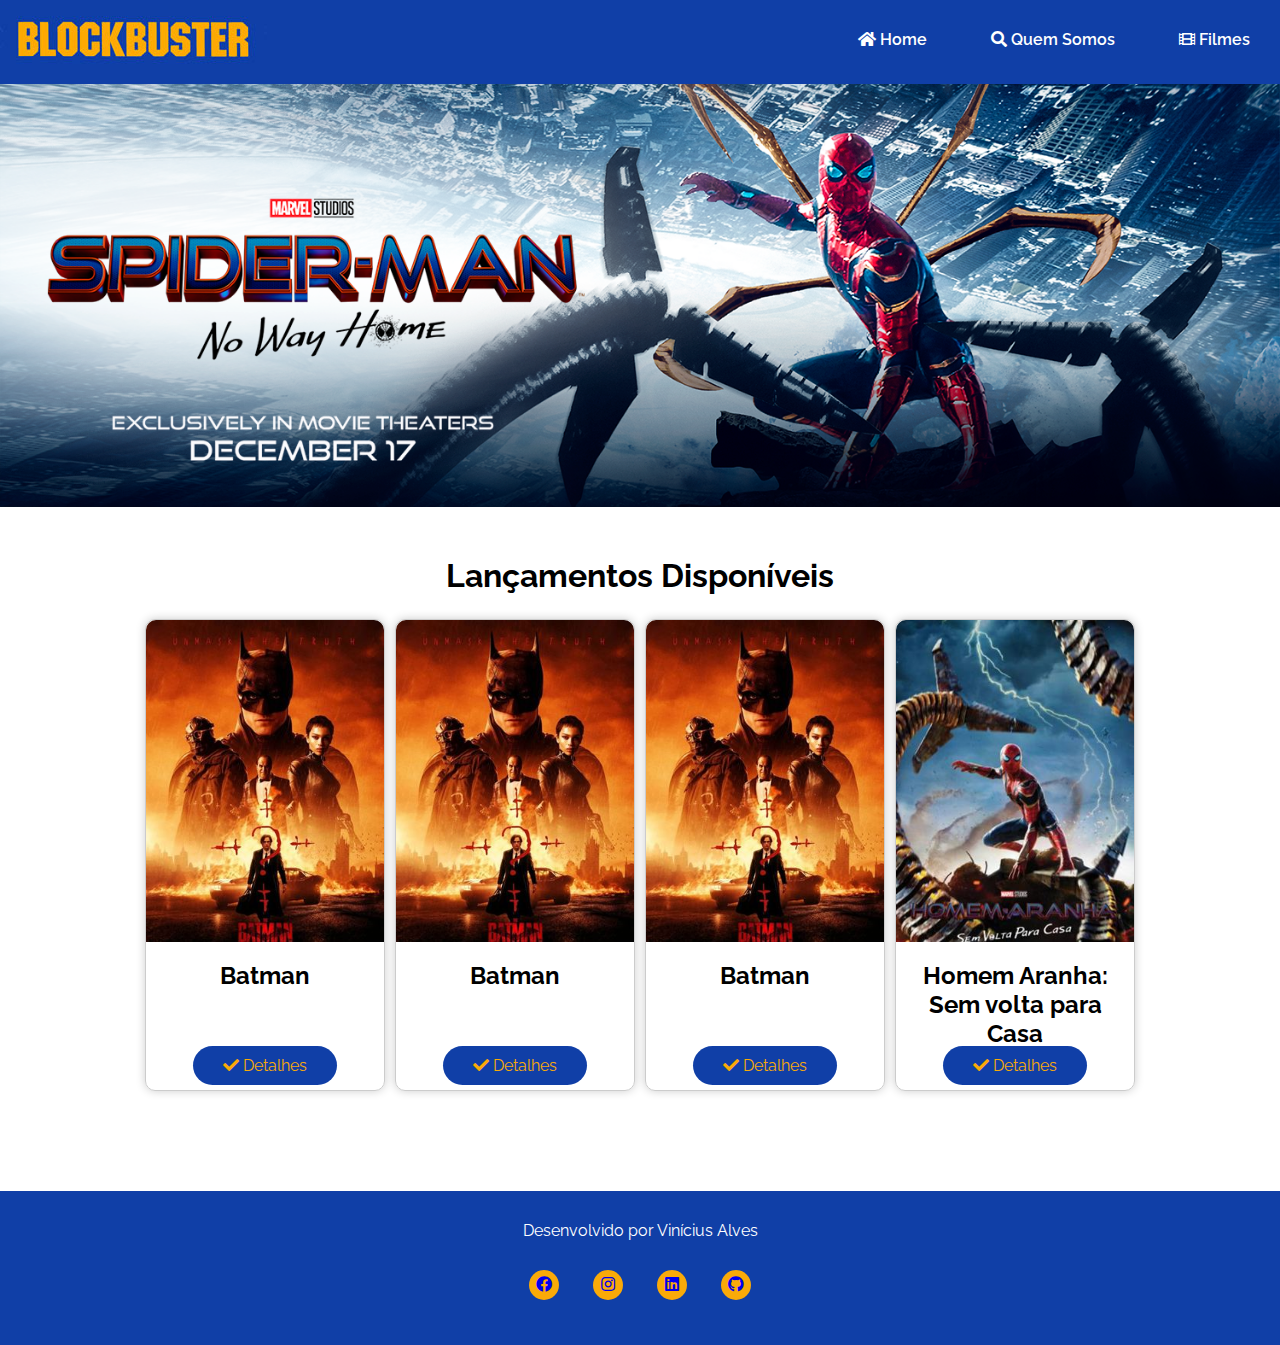
<file: index.html>
<!DOCTYPE html>
<html lang="pt-br">
<head>
    <meta charset="UTF-8">
    <meta http-equiv="X-UA-Compatible" content="IE=edge">
    <meta name="viewport" content="width=device-width, initial-scale=1.0">
    <title>Blockbuster</title>
    <meta name="description" content="Site da Bockbuster - sua locadora de filmes">
    <link rel="shortcut icon" href="imagens/icone.png">
    <link rel="stylesheet" href="css/all.min.css">
    <link rel="preconnect" href="https://fonts.googleapis.com">
    <link rel="preconnect" href="https://fonts.gstatic.com" crossorigin>
    <link href="https://fonts.googleapis.com/css2?family=Raleway:wght@300;600&display=swap" rel="stylesheet">
    <link rel="stylesheet" href="style.css">
</head>
<body>
    <header>
        <a href="index.html" title="Blockbuster">
            <img src="imagens/logo.jpg" alt="Blockbuster">
        </a>

        <a href="javascript:menu()" class="menu">
            <i class="fas fa-bars"></i>
        </a>

        <nav>
            <ul>
                <li>
                    <a href="index.html" title="Home">
                        <i class="fas fa-home"></i>
                        Home
                    </a>
                </li>
                <li>
                    <a href="quem-somos.html" title="Quem Somos">
                        <i class="fas fa-search"></i>
                        Quem Somos
                    </a>
                </li>
                <li>
                    <a href="filmes.html" title="Filmes">
                        <i class="fas fa-film"></i>
                        Filmes
                    </a>
                </li>
            </ul>
        </nav>
    </header>
    <div class="banner">
        <img src="imagens/banner-desktop.png"
        alt="Homem Aranha Longe de Casa" class="desktop">
        <img src="imagens/banner-mobile.webp"
        alt="Homem Aranha Longe de Casa" class="mobile">
    </div>

    <main>
        <h1 class="center">Lançamentos Disponíveis</h1>

        <div class="grid-filmes">
            <div class="coluna center">
                <img src="imagens/001.jpg" alt="Batman">
                <h2>Batman</h2>
                <p>
                    <a href="detalhes.html" title="Detalhes do Batman" class="botao">
                        <i class="fas fa-check"></i>
                        Detalhes
                    </a>
                </p>
            </div>
            <div class="coluna center">
                <img src="imagens/001.jpg" alt="Batman">
                <h2>Batman</h2>
                <p>
                    <a href="detalhes.html" title="Detalhes do Batman" class="botao">
                        <i class="fas fa-check"></i>
                        Detalhes
                    </a>
                </p>
            </div>
            <div class="coluna center">
                <img src="imagens/001.jpg" alt="Batman">
                <h2>Batman</h2>
                <p>
                    <a href="detalhes.html" title="Detalhes do Batman" class="botao">
                        <i class="fas fa-check"></i>
                        Detalhes
                    </a>
                </p>
            </div>
            <div class="coluna center">
                <img src="imagens/004.jpg" alt="Batman">
                <h2>Homem Aranha: Sem volta para Casa</h2>
                <p>
                    <a href="detalhes.html" title="Detalhes do Batman" class="botao">
                        <i class="fas fa-check"></i>
                        Detalhes
                    </a>
                </p>
            </div>
        </div>
    </main>

    <footer>
        <p class="center">Desenvolvido por Vinícius Alves</p>
        <p class="center">
            <a href="https://www.facebook.com/vinicius.alvesii.98/" title="Facebook">
                <i class="fab fa-facebook"></i>
            </a>
            <a href="https://www.instagram.com/vinicius_alvesii/" title="Instagram">
                <i class="fab fa-instagram"></i>
            </a>
            <a href="https://www.linkedin.com/in/vin%C3%ADcius-garcia-alves-a675b021b/" title="Instagram">
                <i class="fab fa-linkedin"></i>
            </a>
            <a href="https://github.com/vinao-alt" title="Instagram">
                <i class="fab fa-github"></i>
            </a>
        </p>
    </footer>

    <script>
        //funcao chamada menu
        function menu() {
            document.querySelector("nav").classList.toggle("mobile");
        }
    </script>    
</body>
</html>
</file>
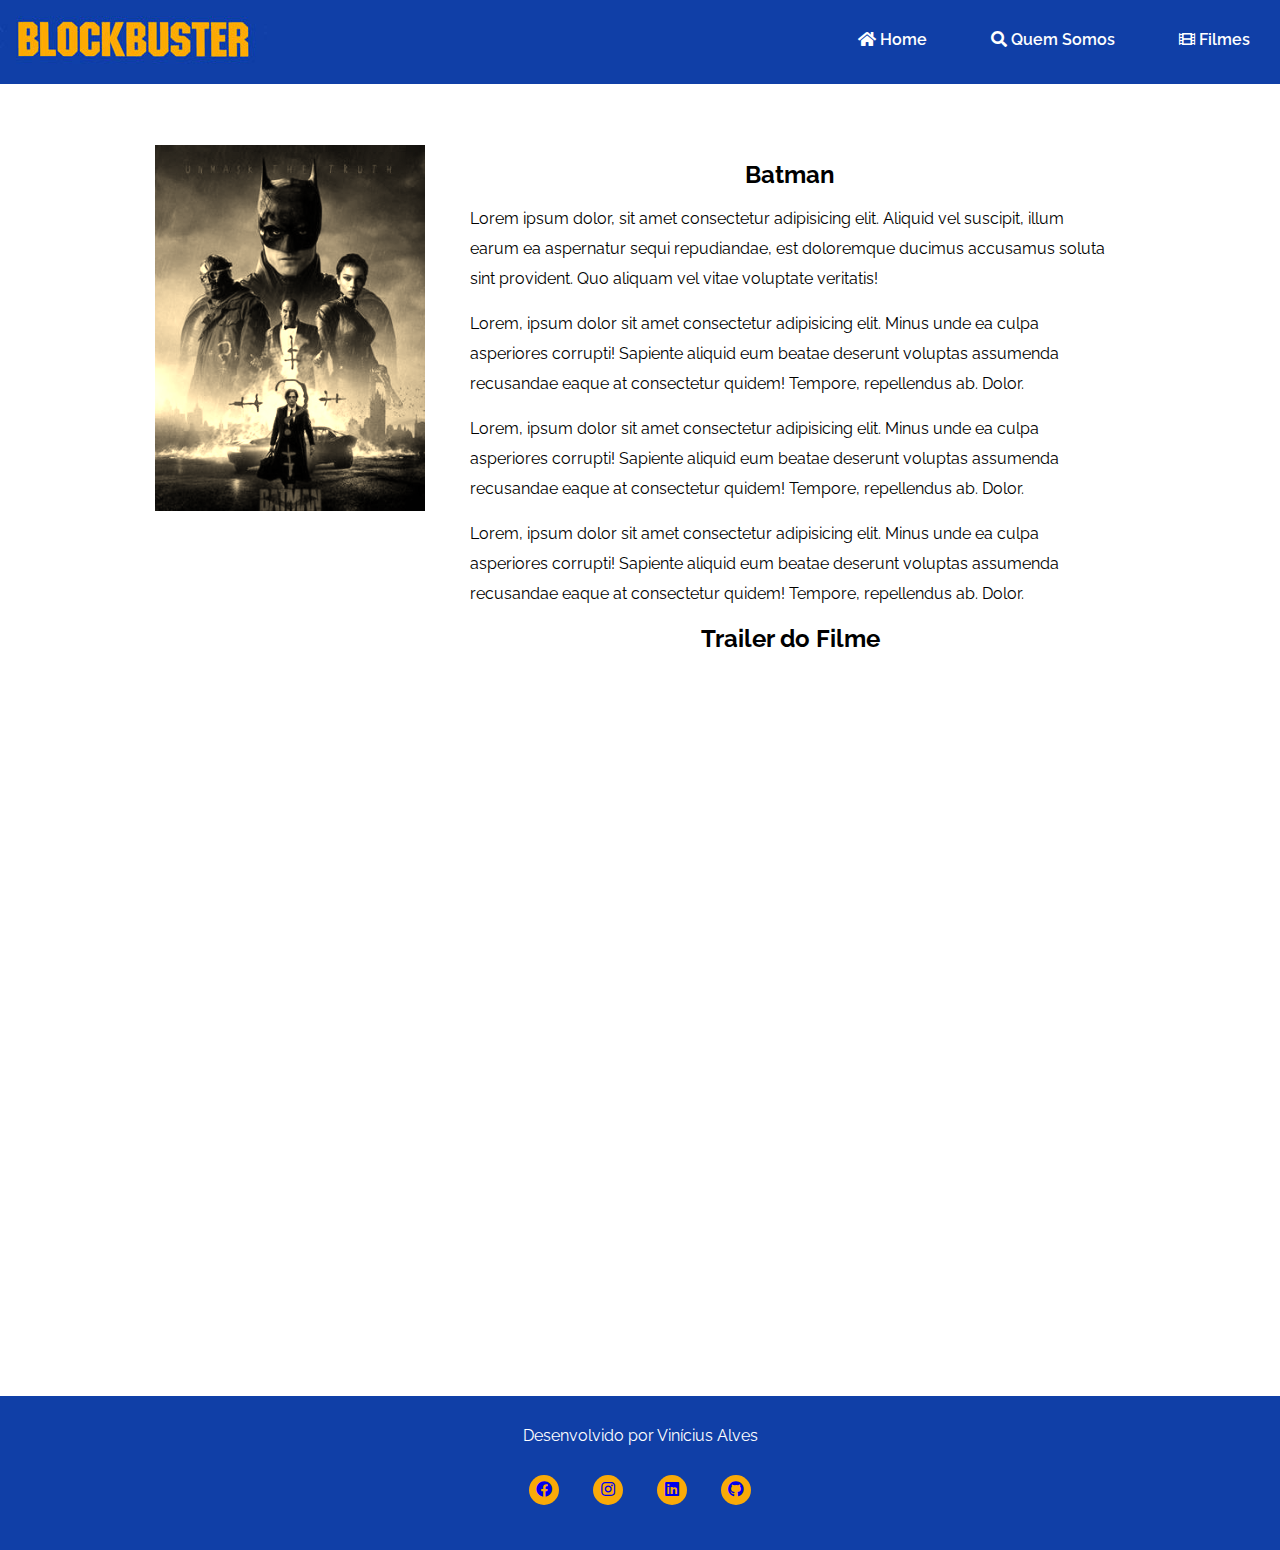
<file: detalhes.html>
<!DOCTYPE html>
<html lang="pt-br">
<head>
    <meta charset="UTF-8">
    <meta http-equiv="X-UA-Compatible" content="IE=edge">
    <meta name="viewport" content="width=device-width, initial-scale=1.0">
    <title>Blockbuster</title>
    <meta name="description" content="Site da Bockbuster - sua locadora de filmes">
    <link rel="shortcut icon" href="imagens/icone.png">
    <link rel="stylesheet" href="css/all.min.css">
    <link rel="preconnect" href="https://fonts.googleapis.com">
    <link rel="preconnect" href="https://fonts.gstatic.com" crossorigin>
    <link href="https://fonts.googleapis.com/css2?family=Raleway:wght@300;600&display=swap" rel="stylesheet">
    <link rel="stylesheet" href="style.css">
</head>
<body>
    <header>
        <a href="index.html" title="Blockbuster">
            <img src="imagens/logo.jpg" alt="Blockbuster">
        </a>

        <a href="javascript:menu()" class="menu">
            <i class="fas fa-bars"></i>
        </a>

        <nav>
            <ul>
                <li>
                    <a href="index.html" title="Home">
                        <i class="fas fa-home"></i>
                        Home
                    </a>
                </li>
                <li>
                    <a href="quem-somos.html" title="Quem Somos">
                        <i class="fas fa-search"></i>
                        Quem Somos
                    </a>
                </li>
                <li>
                    <a href="filmes.html" title="Filmes">
                        <i class="fas fa-film"></i>
                        Filmes
                    </a>
                </li>
            </ul>
        </nav>
    </header>

    <main>
        <div class="grid-detalhes">
            <div class="coluna">
                <img src="imagens/001.jpg" alt="Batman">
            </div>
            <div class="coluna">
                <h2 class="center">Batman</h2>
                <p>Lorem ipsum dolor, sit amet consectetur adipisicing elit. Aliquid vel suscipit, illum earum ea aspernatur sequi repudiandae, est doloremque ducimus accusamus soluta sint provident. Quo aliquam vel vitae voluptate veritatis!</p>
                <p>Lorem, ipsum dolor sit amet consectetur adipisicing elit. Minus unde ea culpa asperiores corrupti! Sapiente aliquid eum beatae deserunt voluptas assumenda recusandae eaque at consectetur quidem! Tempore, repellendus ab. Dolor.</p>
                <p>Lorem, ipsum dolor sit amet consectetur adipisicing elit. Minus unde ea culpa asperiores corrupti! Sapiente aliquid eum beatae deserunt voluptas assumenda recusandae eaque at consectetur quidem! Tempore, repellendus ab. Dolor.</p>
                <p>Lorem, ipsum dolor sit amet consectetur adipisicing elit. Minus unde ea culpa asperiores corrupti! Sapiente aliquid eum beatae deserunt voluptas assumenda recusandae eaque at consectetur quidem! Tempore, repellendus ab. Dolor.</p>

                <h2 class="center">Trailer do Filme</h2>
                <iframe width="100%" height="659" src="https://www.youtube.com/embed/HJv4LQxbVEA" title="YouTube video player" frameborder="0" allow="accelerometer; autoplay; clipboard-write; encrypted-media; gyroscope; picture-in-picture" allowfullscreen></iframe>
            </div>
        </div>
    </main>

    <footer>
        <p class="center">Desenvolvido por Vinícius Alves</p>
        <p class="center">
            <a href="https://www.facebook.com/vinicius.alvesii.98/" title="Facebook">
                <i class="fab fa-facebook"></i>
            </a>
            <a href="https://www.instagram.com/vinicius_alvesii/" title="Instagram">
                <i class="fab fa-instagram"></i>
            </a>
            <a href="https://www.linkedin.com/in/vin%C3%ADcius-garcia-alves-a675b021b/" title="Instagram">
                <i class="fab fa-linkedin"></i>
            </a>
            <a href="https://github.com/vinao-alt" title="Instagram">
                <i class="fab fa-github"></i>
            </a>
        </p>
    </footer>

    <script>
        //funcao chamada menu
        function menu() {
            document.querySelector("nav").classList.toggle("mobile");
        }
    </script>    
</body>
</html>
</file>
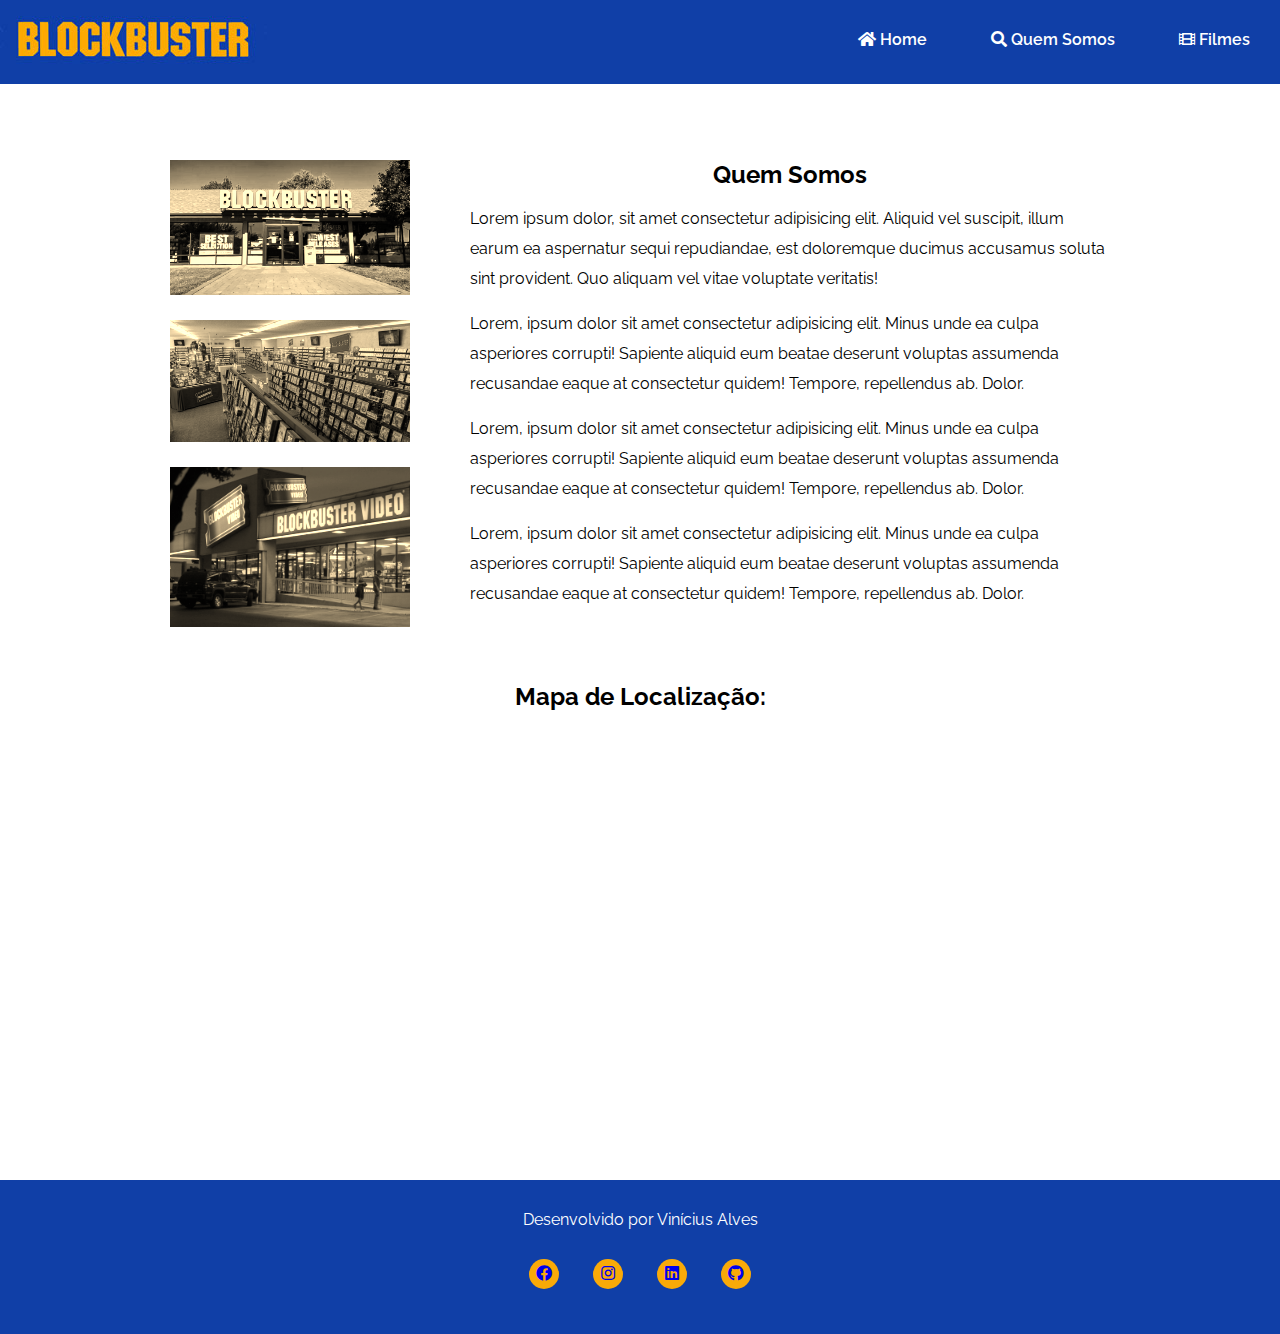
<file: quem-somos.html>
<!DOCTYPE html>
<html lang="pt-br">
<head>
    <meta charset="UTF-8">
    <meta http-equiv="X-UA-Compatible" content="IE=edge">
    <meta name="viewport" content="width=device-width, initial-scale=1.0">
    <title>Blockbuster</title>
    <meta name="description" content="Site da Bockbuster - sua locadora de filmes">
    <link rel="shortcut icon" href="imagens/icone.png">
    <link rel="stylesheet" href="css/all.min.css">
    <link rel="preconnect" href="https://fonts.googleapis.com">
    <link rel="preconnect" href="https://fonts.gstatic.com" crossorigin>
    <link href="https://fonts.googleapis.com/css2?family=Raleway:wght@300;600&display=swap" rel="stylesheet">
    <link rel="stylesheet" href="style.css">
</head>
<body>
    <header>
        <a href="index.html" title="Blockbuster">
            <img src="imagens/logo.jpg" alt="Blockbuster">
        </a>

        <a href="javascript:menu()" class="menu">
            <i class="fas fa-bars"></i>
        </a>

        <nav>
            <ul>
                <li>
                    <a href="index.html" title="Home">
                        <i class="fas fa-home"></i>
                        Home
                    </a>
                </li>
                <li>
                    <a href="quem-somos.html" title="Quem Somos">
                        <i class="fas fa-search"></i>
                        Quem Somos
                    </a>
                </li>
                <li>
                    <a href="filmes.html" title="Filmes">
                        <i class="fas fa-film"></i>
                        Filmes
                    </a>
                </li>
            </ul>
        </nav>
    </header>

    <main>
        <div class="grid-detalhes">
            <div class="coluna">
                <p>
                    <img src="imagens/foto1.jpg" alt="Foto 1">
                </p>
                <p>
                    <img src="imagens/foto2.jpg" alt="Foto 2">
                </p>
                <p>
                    <img src="imagens/foto3.jpg" alt="Foto 3">
                </p>
            </div>
            <div class="coluna">
                <h2 class="center">Quem Somos</h2>
                <p>Lorem ipsum dolor, sit amet consectetur adipisicing elit. Aliquid vel suscipit, illum earum ea aspernatur sequi repudiandae, est doloremque ducimus accusamus soluta sint provident. Quo aliquam vel vitae voluptate veritatis!</p>
                <p>Lorem, ipsum dolor sit amet consectetur adipisicing elit. Minus unde ea culpa asperiores corrupti! Sapiente aliquid eum beatae deserunt voluptas assumenda recusandae eaque at consectetur quidem! Tempore, repellendus ab. Dolor.</p>
                <p>Lorem, ipsum dolor sit amet consectetur adipisicing elit. Minus unde ea culpa asperiores corrupti! Sapiente aliquid eum beatae deserunt voluptas assumenda recusandae eaque at consectetur quidem! Tempore, repellendus ab. Dolor.</p>
                <p>Lorem, ipsum dolor sit amet consectetur adipisicing elit. Minus unde ea culpa asperiores corrupti! Sapiente aliquid eum beatae deserunt voluptas assumenda recusandae eaque at consectetur quidem! Tempore, repellendus ab. Dolor.</p>
            </div>
        </div>
        <h2 class="center">Mapa de Localização:</h2>
        <iframe src="https://www.google.com/maps/embed?pb=!1m18!1m12!1m3!1d3643.5179239820786!2d-52.38274495043901!3d-24.048059284367124!2m3!1f0!2f0!3f0!3m2!1i1024!2i768!4f13.1!3m3!1m2!1s0x94ed754065a8b977%3A0xe05498dfe2d96fea!2sAv.%20Irm%C3%A3os%20Pereira%2C%20670%20-%20Centro%2C%20Campo%20Mour%C3%A3o%20-%20PR%2C%2087301-010!5e0!3m2!1spt-BR!2sbr!4v1648597191789!5m2!1spt-BR!2sbr" width="100%" height="400" style="border:0;" allowfullscreen="" loading="lazy" referrerpolicy="no-referrer-when-downgrade"></iframe>
    </main>

    <footer>
        <p class="center">Desenvolvido por Vinícius Alves</p>
        <p class="center">
            <a href="https://www.facebook.com/vinicius.alvesii.98/" title="Facebook">
                <i class="fab fa-facebook"></i>
            </a>
            <a href="https://www.instagram.com/vinicius_alvesii/" title="Instagram">
                <i class="fab fa-instagram"></i>
            </a>
            <a href="https://www.linkedin.com/in/vin%C3%ADcius-garcia-alves-a675b021b/" title="Instagram">
                <i class="fab fa-linkedin"></i>
            </a>
            <a href="https://github.com/vinao-alt" title="Instagram">
                <i class="fab fa-github"></i>
            </a>
        </p>
    </footer>

    <script>
        //funcao chamada menu
        function menu() {
            document.querySelector("nav").classList.toggle("mobile");
        }
    </script>    
</body>
</html>
</file>
<file: style.css>
/* css reset */
* {
    margin: 0;
    padding: 0;
    font-family: Raleway, Arial;
}
body {
    /* margem interna */
    padding-top: 80px;
}
header {
    /* cor do fundo */
    background-color:  #103FA7;
    /* largura */
    width: 100%;
    display: inline-block;
    /* fixar o menu no topo */
    position: fixed;
    top: 0;
    z-index: 99;
}
.menu {
    /* cor da fonte */
    color: #F9AA08;
    /* cor da borda */
    border: 1px solid #F9AA08;
    /* retirar sublinhado */
    text-decoration: none;
    /* flutuar a direita */
    float: right;
    /* margem externa */
    margin: 25px;
    /* margem interna */
    padding: 10px;
    /* esconder o botao */
    display: none;
}
nav {
    float: right;
}
nav ul {
    /* retira o marcador */
    list-style: none;
}
nav ul li {
    display: inline-block;
    margin: 30px;
}
nav ul li a {
   color: #FFF;
   text-decoration: none; 
   transition: all 1s;
   /* deixar em negrito 600 */
   font-weight: 600;
}
nav ul li a:hover {
    color: #F9AA08;
}

.banner img {
    width: 100%;
}

.desktop {
    display: block;
}

.mobile {
    display: none;
}

.center {
    text-align: center;
}

.grid-filmes {
    display: grid;
    grid-template-columns: repeat(4, 25%);
}

.grid-filmes .coluna {
    border: 1px solid #CCC;
    /* topo direita embaixo esquerda */
    margin: 10px 5px 50px 5px;
    box-shadow: 0 0 10px #CCC;
    border-radius: 10px;
}

.grid-filmes .coluna img {
    width: 100%;
    border-radius: 10px 10px 0 0;
}

.grid-filmes h2 {
    /* altura */
    height: 80px;
}

h1, h2, p {
    margin: 15px;
}

.botao {
    background-color: #103FA7;
    color:#F9AA08;
    text-decoration: none;
    padding: 10px 30px;
    border-radius: 100px;
}

main {
    width: 1000px;
    /* alinhar o main ao centro */
    margin: 50px auto;
}

footer {
    background-color: #103FA7;
    color: #FFF;
    padding: 15px;
}

footer a {
    background-color: #F9AA08;
    text-decoration: none;
    width: 30px;
    height: 30px;
    display: inline-block;
    border-radius: 100%;
    margin: 15px;
    line-height: 30px;
    transition: all 1s;
}

footer a:hover {
    transform: scale(1.3);
}

.grid-detalhes {
    display: grid;
    grid-template-columns: 30% 70%;
}

.grid-detalhes .coluna {
    margin: 15px;
}

.grid-detalhes .coluna p {
    line-height: 30px;
}

.grid-detalhes .coluna img {
    width: 100%;
    /*filter: blur(5px);*/
    /*filter: grayscale(10);*/
    filter: sepia(10);
    transition: all 1s;
    z-index: 9;
}

.grid-detalhes .coluna img:hover {
    filter: sepia(0);
    transform: scale(1.3);
}

/* media queries para telas de até 420px */
@media (max-width: 420px) {
    .menu {
        /* mostrar o botao do menu */
        display: block;
    }
    nav {
        width: 100%;
        /* esconder o nav */
        display: none;
    }
    nav ul li {
        display: block;
    }
    .desktop {
        display: none;
    }
    .mobile {
        display: block;
    }
    main {
        width: 100%;
    }
    .grid-filmes, .grid-detalhes {
        grid-template-columns: 100%;
    }
    
}
/* fim do media queries */
</file>
